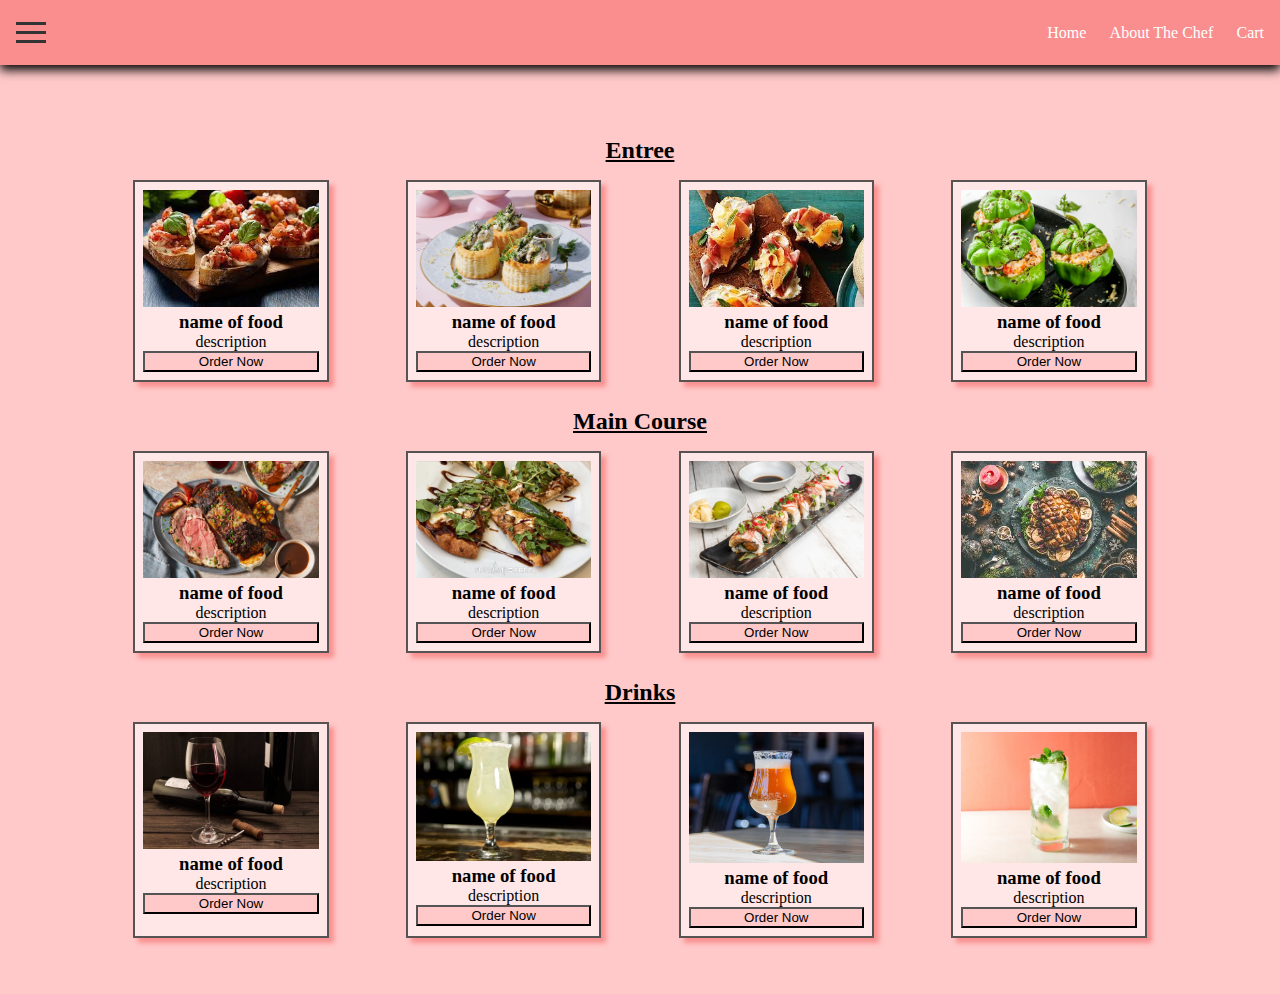
<file: HamburgerMenu/html/index.html>
<!DOCTYPE html>
<html lang="en">
<head>
    <meta charset="UTF-8">
    <meta name="viewport" content="width=device-width, initial-scale=1.0">
    <title>Home</title>
    <link rel="stylesheet" href="../css/stylesheet.css">
    <link rel="stylesheet" href="https://cdnjs.cloudflare.com/ajax/libs/font-awesome/6.1.0/css/all.min.css">
    <script type="text/javascript" src="../js/app.js"></script>
</head>

<body>
    
    <nav id="navbar">
        <div class="hamburger" onclick="toggleMenu()">
            <!-- <i class="fa-solid fa-bars"></i> -->
            <div class="line"></div>
            <div class="line"></div>
            <div class="line"></div>
        </div>

        <div id="nav-links">
            <a href="./index.html">Home</a>
            <a href="./chef.html">About The Chef</a>
            <a href="./cart.html">Cart</a>
        </div>
    </nav>


    <div id="menu">

        <h2>Entree</h2>

        <section class="entree">

            <div class="item_top">
                <img src="../img/risotto.jfif" alt="a bread with tomatoes on it">
                <h3>name of food</h3>
                <p class="wrap">description</p>
                <a href="./cart.html"><button>Order Now</button></a>
                <!-- clicking rotates card -->
            </div>

            <div class="item_top">
                <img src="../img/crabcakes.jpg" alt="sponge cakes with crab in them">
                <h3>name of food</h3>
                <p class="wrap">description</p>
                <a href="../html/cart.html"><button>Order Now</button></a>
                <!-- clicking rotates card -->
            </div>

            <div class="item_top">
                <img src="../img/charcuterie.jfif" alt="a cracker with cheese and meat on it">
                <h3>name of food</h3>
                <p class="wrap">description</p>
                <a href="../html/cart.html"><button>Order Now</button></a>
                <!-- clicking rotates card -->
            </div>

            <div class="item_top">
                <img src="../img/stuffedpeppers.jpg" alt="green bell peppers stuffed">
                <h3>name of food</h3>
                <p>description</p>
                <a href="../html/cart.html"><button>Order Now</button></a>
                <!-- clicking rotates card -->
            </div>

        </section>
        
        <h2>Main Course</h2>

        <section class="main_course">

            <div class="item_middle">
                <img src="../img/rib.jpg" alt="food">
                <h3>name of food</h3>
                <p>description</p>
                <a href="../html/cart.html"><button>Order Now</button></a>
                <!-- clicking rotates card -->
            </div>
            <!-- <div class="item_back">
                <p>description of food</p>
                <button>Order Now</button>
            </div> -->
            <div class="item_middle">
                <img src="../img/fancypizza.jpg" alt="food">
                <h3>name of food</h3>
                <p>description</p>
                <a href="../html/cart.html"><button>Order Now</button></a>
                <!-- clicking rotates card -->
            </div>

            <div class="item_middle">
                <img src="../img/sushi.jpg" alt="food">
                <h3>name of food</h3>
                <p>description</p>
                <a href="../html/cart.html"><button>Order Now</button></a>
                <!-- clicking rotates card -->
            </div>

            <div class="item_middle">
                <img src="../img/dinnerspread.jfif" alt="food">
                <h3>name of food</h3>
                <p>description</p>
                <a href="../html/cart.html"><button>Order Now</button></a>
                <!-- clicking rotates card -->
            </div>

        </section>

        <h2>Drinks</h2>

        <section class="drinks">
            <div class="item_bottom">
                <img src="../img/winetwo.jpg" alt="food">
                <h3>name of food</h3>
                <p>description</p>
                <a href="../html/cart.html"><button>Order Now</button></a>
                <!-- clicking rotates card -->
            </div>
            <div class="item_bottom">
                <img src="../img/margtwo.webp" alt="food">
                <h3>name of food</h3>
                <p>description</p>
                <a href="../html/cart.html"><button>Order Now</button></a>
                <!-- clicking rotates card -->
            </div>
            <div class="item_bottom">
                <img src="../img/beerfour.jpg" alt="food">
                <h3>name of food</h3>
                <p>description</p>
                <a href="../html/cart.html"><button>Order Now</button></a>
                <!-- clicking rotates card -->
            </div>
            <div class="item_bottom">
                <img src="../img/mojitotwo.jpg" alt="food">
                <h3>name of food</h3>
                <p>description</p>
                <a href="../html/cart.html"><button>Order Now</button></a>
                <!-- clicking rotates card -->
            </div>
        </section>
    </div>
</body>
</html>
</file>
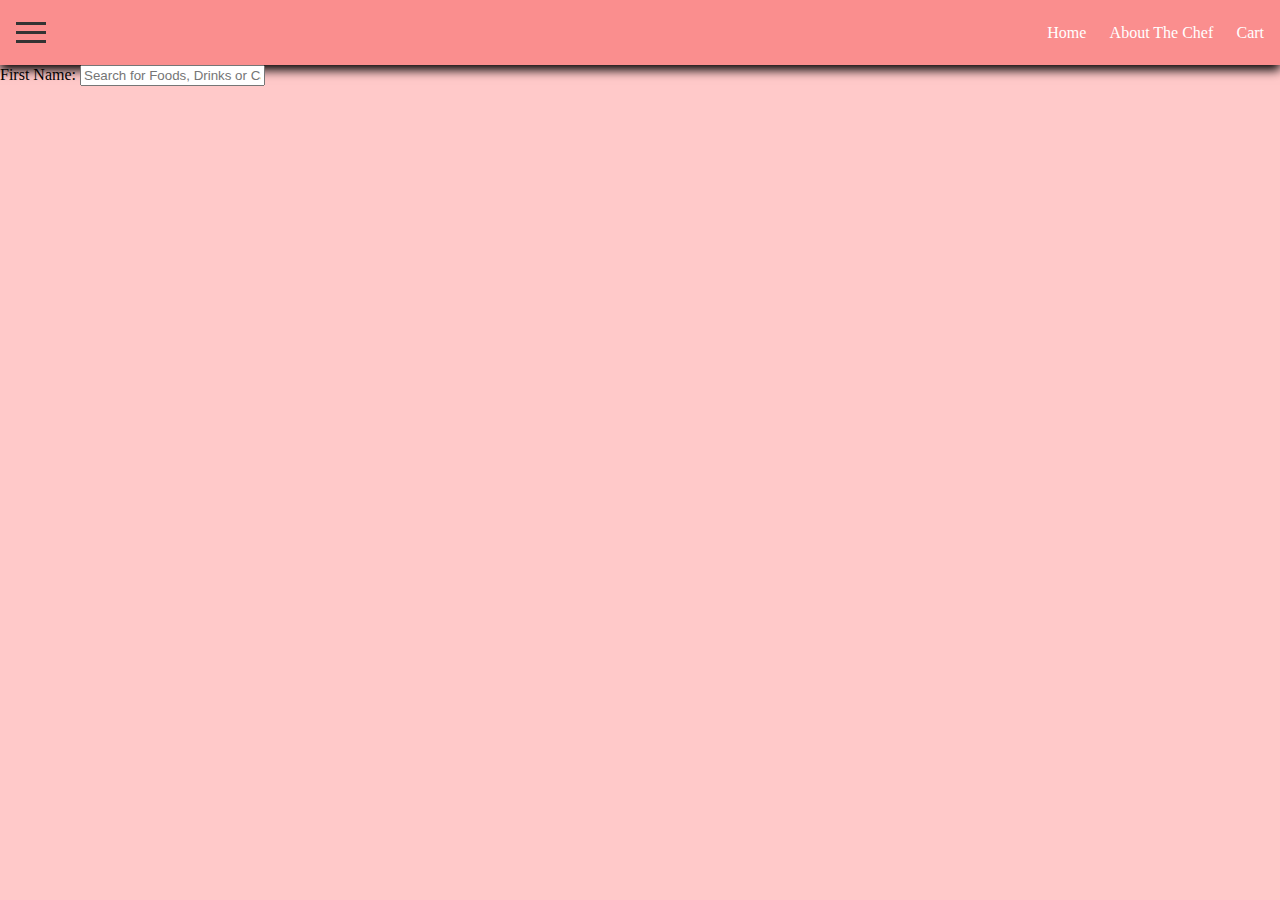
<file: HamburgerMenu/html/cart.html>
<!DOCTYPE html>
<html lang="en">
<head>
    <meta charset="UTF-8">
    <meta name="viewport" content="width=device-width, initial-scale=1.0">
    <title>Cart</title>
    <link rel="stylesheet" href="../css/stylesheet.css">
    <link rel="stylesheet" href="https://cdnjs.cloudflare.com/ajax/libs/font-awesome/6.1.0/css/all.min.css">
    <script type="text/javascript" src="../js/app.js"></script>
</head>
<body>
    
    <nav id="navbar">
        <div class="hamburger" onclick="toggleMenu()">
            <!-- <i class="fa-solid fa-bars"></i> -->
            <div class="line"></div>
            <div class="line"></div>
            <div class="line"></div>
        </div>
    
        <div id="nav-links">
            <a href="./index.html">Home</a>
            <a href="./chef.html">About The Chef</a>
            <a href="./cart.html">Cart</a>
        </div>
    </nav>
    
    <form>
        <label for="firstname">First Name:</label>
        <input type="text" placeholder="Search for Foods, Drinks or Categories..">
    </form>

</body>
</html>
</file>
<file: HamburgerMenu/css/stylesheet.css>
* {
    margin: 0;
}

#navbar {
    background-color: rgb(250, 142, 142);


    display: flex;
    align-items: center;
    justify-content: space-between;
    

    padding: 1rem;
    
}

#navbar:hover {
    box-shadow: 0px 5px 10px black;
}

#navbar a {
    color: white;

    text-decoration: none;
    margin-left: 1.2rem;
}

#menu {
    display: flex;
    flex-direction: column;
    
    padding: .5rem;
    margin: 3rem;

    overflow-wrap: break-word;
}

#nav-links {
    display: none;
    transition: 0.3s ease-in-out;
}

.hamburger {
    cursor: pointer;
}

.line {
    width: 30px;
    height: 3px;
    background-color: #333;
    margin: 6px 0;
   }

.entree {
    display: flex;
    justify-content: space-evenly;
    text-align: center;

    margin-bottom: 10px;
}

.main_course {
    display:flex;
    justify-content: space-evenly;
    text-align: center;

    margin-bottom: 10px;
}

.drinks {
    display: flex;
    justify-content: space-evenly;

    text-align: center;
}

.item_top {
    border: 2px solid rgb(87, 83, 83);
    background-color: rgb(255, 231, 231);

    width: 15%;
    height: auto;

    padding: .5rem;

    box-shadow: 5px 5px 5px rgb(250, 142, 142);
}

.item_top:hover {
    box-shadow: -5px -5px 5px black;
}

.item_top img {
    height: auto;
    width: 100%;
}

.item_middle {
    border: 2px solid rgb(87, 83, 83);
    background-color: rgb(255, 231, 231);

    width: 15%;
    height: auto;

    padding: .5rem;

    box-shadow: 5px 5px 5px rgb(250, 142, 142);
}

.item_middle:hover {
    box-shadow: -5px -5px 5px black;
}

.item_middle img {
    height: auto;
    width: 100%;
}

.item_bottom {
    border: 2px solid rgb(87, 83, 83);
    background-color: rgb(255, 231, 231);


    width: 15%;
    height: auto;

    padding: .5rem;

    box-shadow: 5px 5px 5px rgb(250, 142, 142);
}

.item_bottom:hover {
    box-shadow: -5px -5px 5px black;
}

.item_bottom img {
    height: auto;
    width: 100%;
}

h2 {
    display: flex;
    justify-content: center;

    text-decoration: underline;

    margin: 1rem 0rem;
}

body {
    background-color: rgb(255, 201, 201);
}

button {
    background-color: rgb(255, 201, 201);

    width: 100%;
}

button:hover {
    cursor: pointer;
}


/* Display the navigation links only when the screen size is large */
@media screen and (min-width: 500px) {
    #nav-links {
      display: block;
    }
   }
   
   /* Hide the navigation links when the screen size is small */
   @media screen and (max-width: 499px) {
    #nav-links {
      display: none ;
    }
   }
</file>
